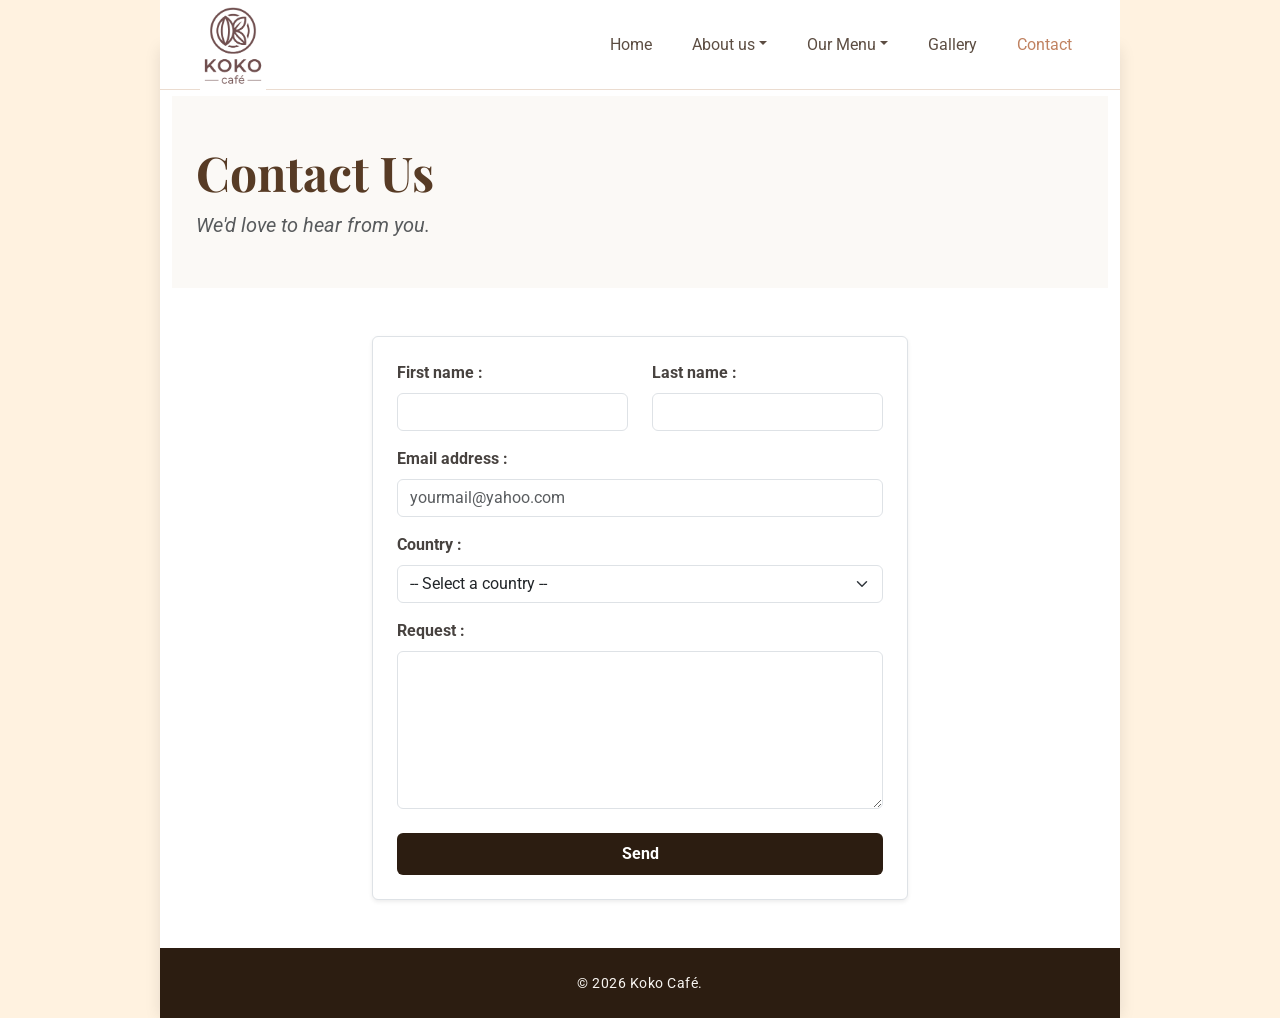
<file: contact.html>
<!doctype html>
<html lang="en">
  <head>
    <meta charset="UTF-8" />
    <meta name="viewport" content="width=device-width, initial-scale=1.0" />
    <title>Koko Café | Contact</title>
    <link rel="preconnect" href="https://fonts.googleapis.com" />
    <link rel="preconnect" href="https://fonts.gstatic.com" crossorigin />
    <link
      href="https://fonts.googleapis.com/css2?family=Playfair+Display:ital,wght@0,400..900;1,400..900&family=Roboto:wght@300;400;700&display=swap"
      rel="stylesheet"
    />
    <link
      href="https://cdn.jsdelivr.net/npm/bootstrap@5.2.3/dist/css/bootstrap.min.css"
      rel="stylesheet"
    />
    <link rel="stylesheet" href="css/style.css" />
    <script src="https://ajax.googleapis.com/ajax/libs/jquery/1.12.4/jquery.min.js"></script>
    <script src="https://cdn.jsdelivr.net/npm/bootstrap@5.2.3/dist/js/bootstrap.bundle.min.js"></script>
  </head>
  <body>
    <div class="site-container">
      <nav class="navbar navbar-expand-lg py-0 main-header fixed-top">
        <div class="container-fluid px-0">
          <a class="navbar-brand" href="index.html">
            <img
              src="images/koko_cafe_logo.png"
              alt="Koko Café Logo"
              class="logo-img"
            />
          </a>

          <button
            class="navbar-toggler"
            type="button"
            data-bs-toggle="collapse"
            data-bs-target="#navbarNavDropdown"
          >
            <span class="navbar-toggler-icon"></span>
          </button>

          <div class="collapse navbar-collapse" id="navbarNavDropdown">
            <ul class="navbar-nav ms-auto gap-4">
              <li class="nav-item">
                <a class="nav-link" href="index.html">Home</a>
              </li>
              <li class="nav-item dropdown">
                <a
                  class="nav-link dropdown-toggle"
                  href="#"
                  id="aboutDropdown"
                  role="button"
                  data-bs-toggle="dropdown"
                  >About us</a
                >
                <ul class="dropdown-menu">
                  <li>
                    <a class="dropdown-item" href="about.html">Overview</a>
                  </li>
                  <li><hr class="dropdown-divider" /></li>
                  <li>
                    <a class="dropdown-item" href="about.html#staff"
                      >Our Staff</a
                    >
                  </li>
                </ul>
              </li>
              <li class="nav-item dropdown">
                <a
                  class="nav-link dropdown-toggle"
                  href="#"
                  id="menuDropdown"
                  role="button"
                  data-bs-toggle="dropdown"
                  >Our Menu</a
                >
                <ul class="dropdown-menu">
                  <li>
                    <a class="dropdown-item" href="menu.html">View All</a>
                  </li>
                  <li><hr class="dropdown-divider" /></li>
                  <li>
                    <a class="dropdown-item" href="menu.html#coffee"
                      >Specialty Coffee</a
                    >
                  </li>
                  <li>
                    <a class="dropdown-item" href="menu.html#pastries"
                      >Pastries</a
                    >
                  </li>
                  <li>
                    <a class="dropdown-item" href="menu.html#brunch">Brunch</a>
                  </li>
                </ul>
              </li>
              <li class="nav-item">
                <a class="nav-link" href="gallery.html">Gallery</a>
              </li>
              <li class="nav-item">
                <a class="nav-link active-koko" href="contact.html">Contact</a>
              </li>
            </ul>
          </div>
        </div>
      </nav>

      <main class="container py-5 mt-5">
        <div class="d-flex align-items-center mb-5 py-5 px-4 bg-koko-intro">
          <div class="w-100">
            <h1 class="display-5 fw-bold mb-2">Contact Us</h1>
            <p class="text-muted fs-5 fst-italic mb-0">
              We'd love to hear from you.
            </p>
          </div>
        </div>

        <div class="row justify-content-center">
          <div class="col-lg-8 col-xl-7">
            <form
              action="https://hnitest.go.yj.fr"
              method="POST"
              class="bg-white p-4 shadow-sm border rounded"
            >
              <div class="row">
                <div class="col-md-6 mb-3">
                  <label for="firstname" class="form-label fw-bold"
                    >First name :</label
                  >
                  <input
                    class="form-control"
                    id="firstname"
                    type="text"
                    name="firstname"
                    required
                  />
                </div>
                <div class="col-md-6 mb-3">
                  <label for="lastname" class="form-label fw-bold"
                    >Last name :</label
                  >
                  <input
                    class="form-control"
                    id="lastname"
                    type="text"
                    name="lastname"
                    required
                  />
                </div>
              </div>

              <div class="mb-3">
                <label for="mail" class="form-label fw-bold"
                  >Email address :</label
                >
                <input
                  class="form-control"
                  id="mail"
                  type="email"
                  name="mail"
                  placeholder="yourmail@yahoo.com"
                  required
                />
              </div>

              <div class="mb-3">
                <label for="country" class="form-label fw-bold"
                  >Country :</label
                >
                <select
                  class="form-select"
                  name="country"
                  id="country"
                  required
                >
                  <option value="">-- Select a country --</option>
                  <option value="france">France</option>
                  <option value="belgium">Belgium</option>
                  <option value="switzerland">Switzerland</option>
                  <option value="united kingdom">United Kingdom</option>
                  <option value="spain">Spain</option>
                  <option value="germany">Germany</option>
                  <option value="other">Other</option>
                </select>
              </div>

              <div class="mb-4">
                <label for="request" class="form-label fw-bold"
                  >Request :</label
                >
                <textarea
                  class="form-control"
                  name="request"
                  id="request"
                  rows="6"
                  required
                ></textarea>
              </div>

              <div class="mb-0">
                <button type="submit" class="btn btn-koko w-100 py-2 fw-bold">
                  Send
                </button>
              </div>
            </form>
          </div>
        </div>
      </main>

      <footer class="main-footer-custom">
        <p class="mb-0">&copy; 2026 Koko Café.</p>
      </footer>
    </div>
  </body>
</html>
</file>
<file: css/style.css>
/* ==========================================================================
   CONFIGURATIONS DESIGN
   ========================================================================== */

body {
  font-family: "Roboto", sans-serif;
  background-color: #fff2e0;
  color: #47423f;
}

.site-container {
  max-width: 960px;
  width: 100%;
  margin: 0 auto;
  background-color: #ffffff;
  box-shadow: 0 0 15px rgba(0, 0, 0, 0.1);
  padding-top: 0px;
}

.main-header {
  width: 100%;
  max-width: 960px;
  height: 90px;
  background-color: #ffffff;
  border-bottom: 1px solid #ebdcd0;
  z-index: 1000;
  padding: 0 40px;
  margin: 0 auto;
}

.logo-img {
  height: 90px;
  width: auto;
}

h1,
h2,
h3 {
  font-family: "Playfair Display", serif;
  color: #573b25;
}

.navbar .navbar-nav .nav-link {
  color: #5c4d42;
}

.navbar-nav .nav-link:hover,
.navbar-nav .nav-link.active-koko {
  color: #c08261;
}

@media (max-width: 991px) {
  .navbar-collapse {
    background-color: #ffffff;
    padding: 1rem;
    border: 1px solid #ebdcd0;
    border-radius: 8px;
    margin-top: 10px;
    box-shadow: 0 4px 6px rgba(0, 0, 0, 0.1);
  }
}

.btn-koko {
  background-color: #2c1d11;
  color: #ffffff;
  transition: background-color 0.3s ease;
}

.bg-koko-intro {
  background-color: #fbf9f6;
}

.btn-koko:hover {
  background-color: #c08261;
  color: #ffffff;
}

.hero-image-custom img {
  max-width: 90%;
  box-shadow: 0 8px 15px rgba(0, 0, 0, 0.5);
}

.feature-icon-custom img {
  width: 150px;
  height: 150px;
  object-fit: cover;
  border-radius: 50%;
  border: 2px solid #f7f4f0;
  margin-bottom: 20px;
}

.main-footer-custom {
  text-align: center;
  padding: 25px;
  background-color: #2c1d11;
  color: #f7f4f0;
  font-size: 0.85rem;
  letter-spacing: 0.5px;
}

.gallery-item {
  height: 280px;
}

.gallery-item img {
  height: 100%;
  object-fit: cover;
  transition: transform 0.4s ease;
}

.gallery-item:hover img {
  transform: scale(1.06);
}

.contact-form {
  max-width: 600px;
  margin: 0 auto;
  background-color: #ffffff;
  padding: 40px;
  border: 1px solid #ebdcd0;
  border-radius: 8px;
  box-shadow: 0 4px 12px rgba(0, 0, 0, 0.02);
}

.contact-form .form-label {
  color: #573b25;
}

.contact-form .form-control,
.contact-form .form-select {
  border: 1px solid #ebdcd0;
  border-radius: 4px;
}

.contact-form .form-select {
  background-position: right 15px center;
  height: auto;
}

textarea.form-input {
  resize: vertical;
}

.form-control:focus,
.form-select:focus {
  border-color: #c08261;
  box-shadow: 0 0 0 0.25rem rgba(192, 130, 97, 0.25);
}

.contact-form button[type="submit"] {
  background-color: #2c1d11;
  color: #ffffff;
  padding: 12px 30px;
  border: none;
  border-radius: 4px;
  font-family: "Roboto", sans-serif;
  font-weight: bold;
  font-size: 1rem;
  cursor: pointer;
  transition: background-color 0.3s ease;
  width: 100%;
}

.contact-form button[type="submit"]:hover {
  background-color: #c08261;
}
</file>
